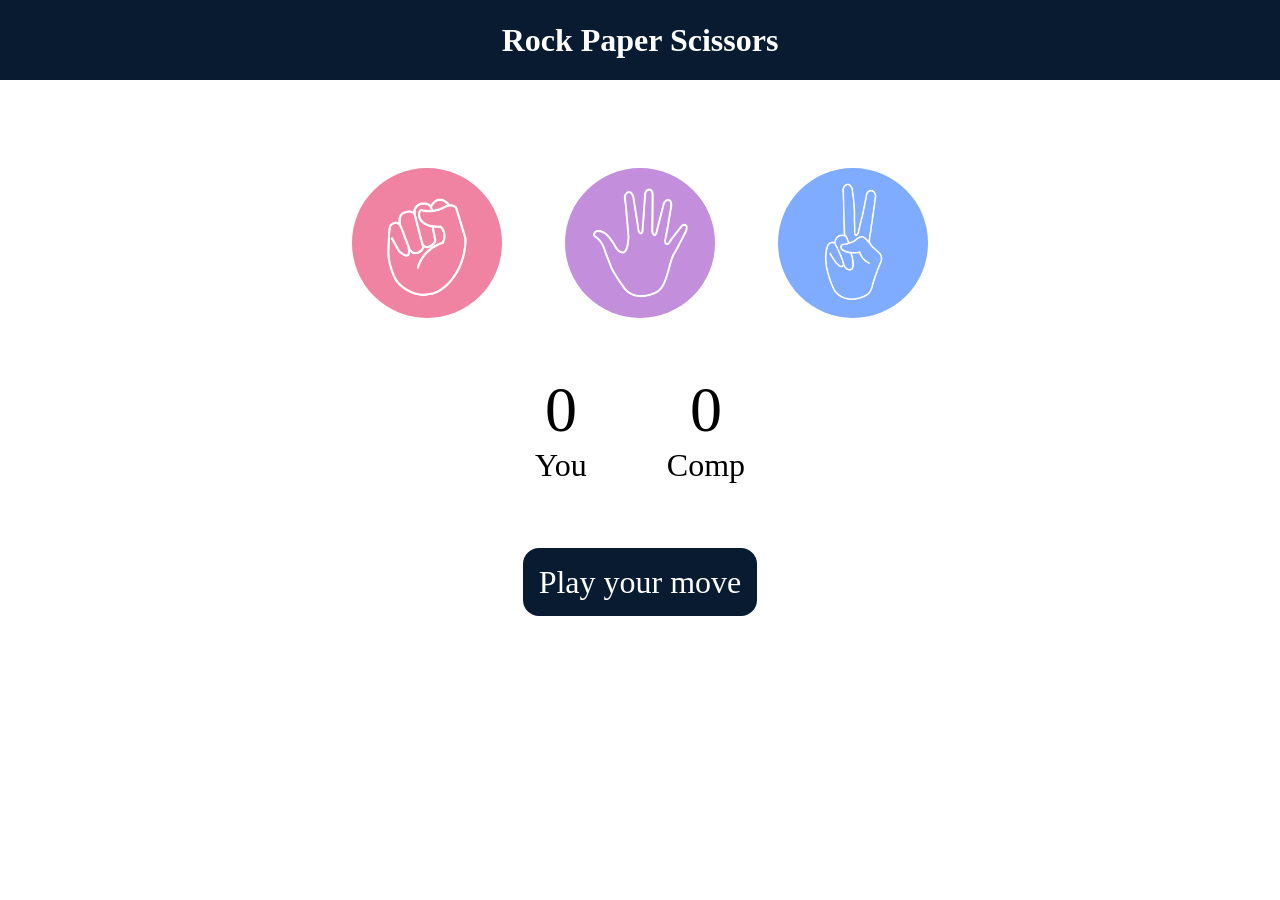
<file: projects/Stone ,paper, scissors/index.html>
<!DOCTYPE html>
<html lang="en">
  <head>
    <meta charset="UTF-8" />
    <meta name="viewport" content="width=device-width, initial-scale=1.0" />
    <title>Rock Paper Scissors Game</title>
    <link rel="stylesheet" href="style.css" />
  </head>
  <body>
    <h1>Rock Paper Scissors</h1>
    <div class="choices">
      <div class="choice" id="rock">
        <img src="rock.png" />
      </div>
      <div class="choice" id="paper">
        <img src="paper.png" />
      </div>
      <div class="choice" id="scissors">
        <img src="scissors.png" />
      </div>
    </div>

    <div class="score-board">
      <div class="score">
        <p id="user-score">0</p>
        <p>You</p>
      </div>
      <div class="score">
        <p id="comp-score">0</p>
        <p>Comp</p>
      </div>
    </div>

    <div class="msg-container">
      <p id="msg">Play your move</p>
    </div>
    <script src="app.js"></script>
  </body>
</html>
</file>
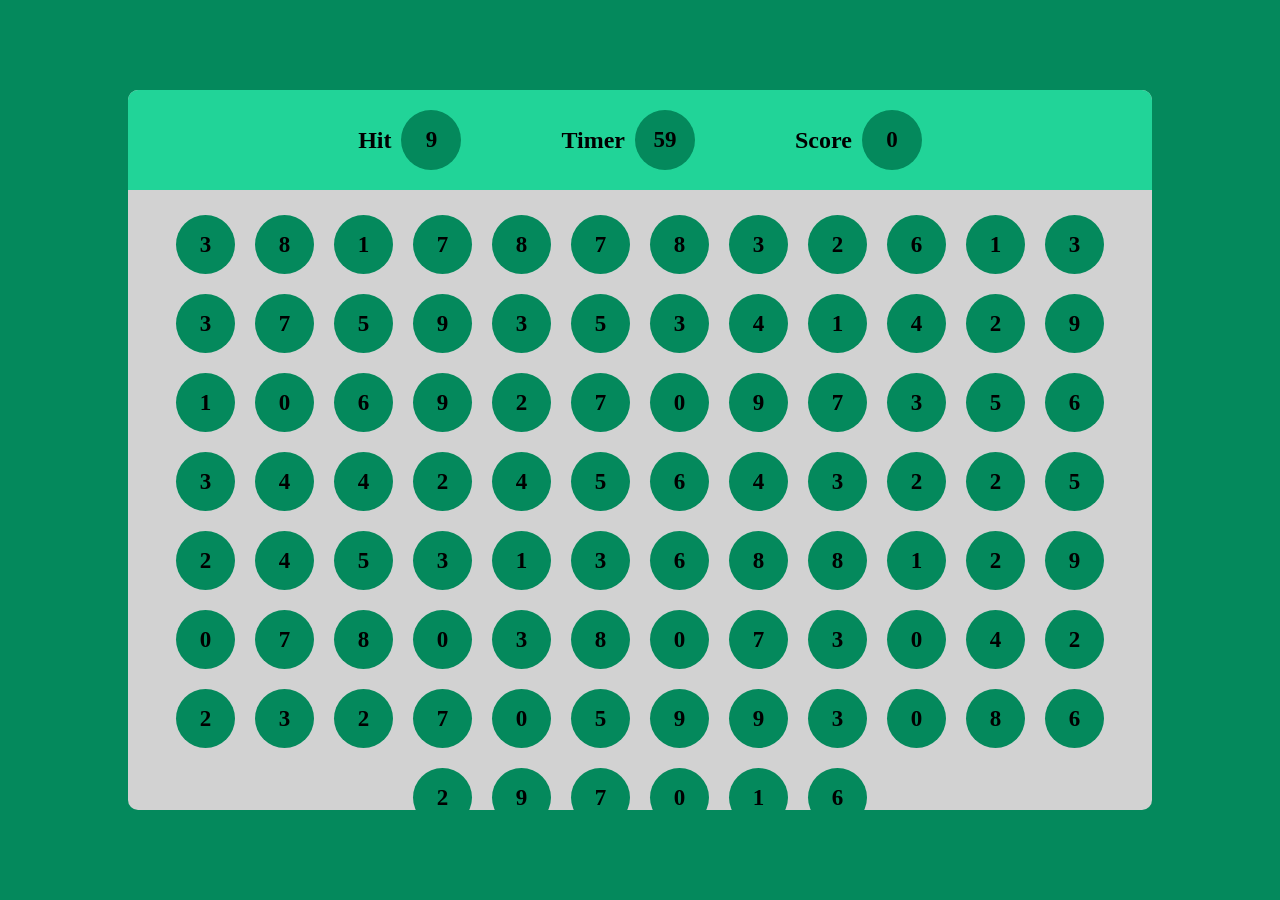
<file: projects/demo.html>
<!DOCTYPE html>
<html lang="en">

<head>
    <meta charset="UTF-8">
    <meta name="viewport" content="width=device-width, initial-scale=1.0">
    <title>Bubble Game </title>

    <style>
        html,
        body {
            height: 100%;
            width: 100%;
            box-sizing: border-box;
            padding: 0px;
            margin: 0px;
        }

        #main {
            height: 100%;
            width: 100%;
            background-color: rgb(4, 137, 92);
            display: flex;
            justify-content: center;
            align-items: center;
        }

        #panal {
            height: 80%;
            width: 80%;
            background-color: rgb(210, 210, 210);
            border-radius: 10px;
            overflow: hidden;
        }

        #ptop {
            height: 100px;
            width: 100%;
            background-color: rgb(33, 212, 152);
            display: flex;
            align-items: center;
            justify-content: center;
            gap: 100px;
        }

        .element {

            display: flex;
            justify-content: space-evenly;
            align-items: center;
            gap: 10px;
        }

        .box {
            height: 20px;
            width: 20px;
            background-color: rgb(4, 137, 92);
            font-weight: 700;
            padding: 20px;
            border-radius: 50%;
            display: flex;
            align-items: center;
            justify-content: center;
            font-size: 23px;
        }

        #pbottom {
            display: flex;
            padding: 15px 20px;
            flex-wrap: wrap;
            justify-content: center;
            align-items: center;
            /* height: calc(100% - 100px); */
        }

        .bubble {
            background-color: rgb(4, 137, 92);
            height: 19px;
            width: 19px;
            font-weight: 700;
            padding: 20px;
            border-radius: 50%;
            display: flex;
            align-items: center;
            justify-content: center;
            font-size: 23px;
            margin: 10px;
        }

        .bubble:hover {
            background-color: rgb(3, 99, 67);
            cursor: pointer;
        }

        #end {
            color: rgb(4, 137, 92);
            font-size: 50px;

        }
    </style>
</head>

<body>
    <div id="main">
        <div id="panal">
            <div id="ptop">
                <div class="element">
                    <h2> Hit</h2>
                    <div id="hitval" class="box">5</div>
                </div>
                <div class="element">
                    <h2>Timer</h2>
                    <div id="Timer" class="box">60</div>
                </div>
                <div class="element">
                    <h2>Score</h2>
                    <div id="Score" class="box">0</div>
                </div>
            </div>
            <div id="pbottom">
                <div class="bubble">5</div>


            </div>
        </div>
    </div>
</body>
<script>function CreateBubble() {
        let bubble = "";
        for (let index = 1; index < 91; index++) {
            bubble += `<div class="bubble">${Math.floor(Math.random() * 10)}</div>`
        }
        document.querySelector("#pbottom").innerHTML = bubble
    }
    function timer() {
        var time = 60;
        let timeVal = setInterval(() => {
            if (time > 0) {
                time--;
                document.querySelector("#Timer").textContent = time;
            } else {
                clearInterval(timeVal)
                document.querySelector("#pbottom").innerHTML = `<h1 id="end">Game Over <br>Score = ${score}</h1>`

            }
        }, 1000);
    }


    function refreshHit() {
        let Hit = Math.floor(Math.random() * 10)
        document.querySelector("#hitval").textContent = Hit
    }

    var score = 0;
    function updateScore() {
        score += 10;
        document.querySelector("#Score").textContent = score;
    }

    document.querySelector("#pbottom").addEventListener('click', (e) => {
        if (e.target.textContent == document.querySelector("#hitval").textContent) {
            updateScore();
            CreateBubble();
            refreshHit();
        }
    }, false)
    timer();
    CreateBubble();
    refreshHit();
</script>

</html>
</file>
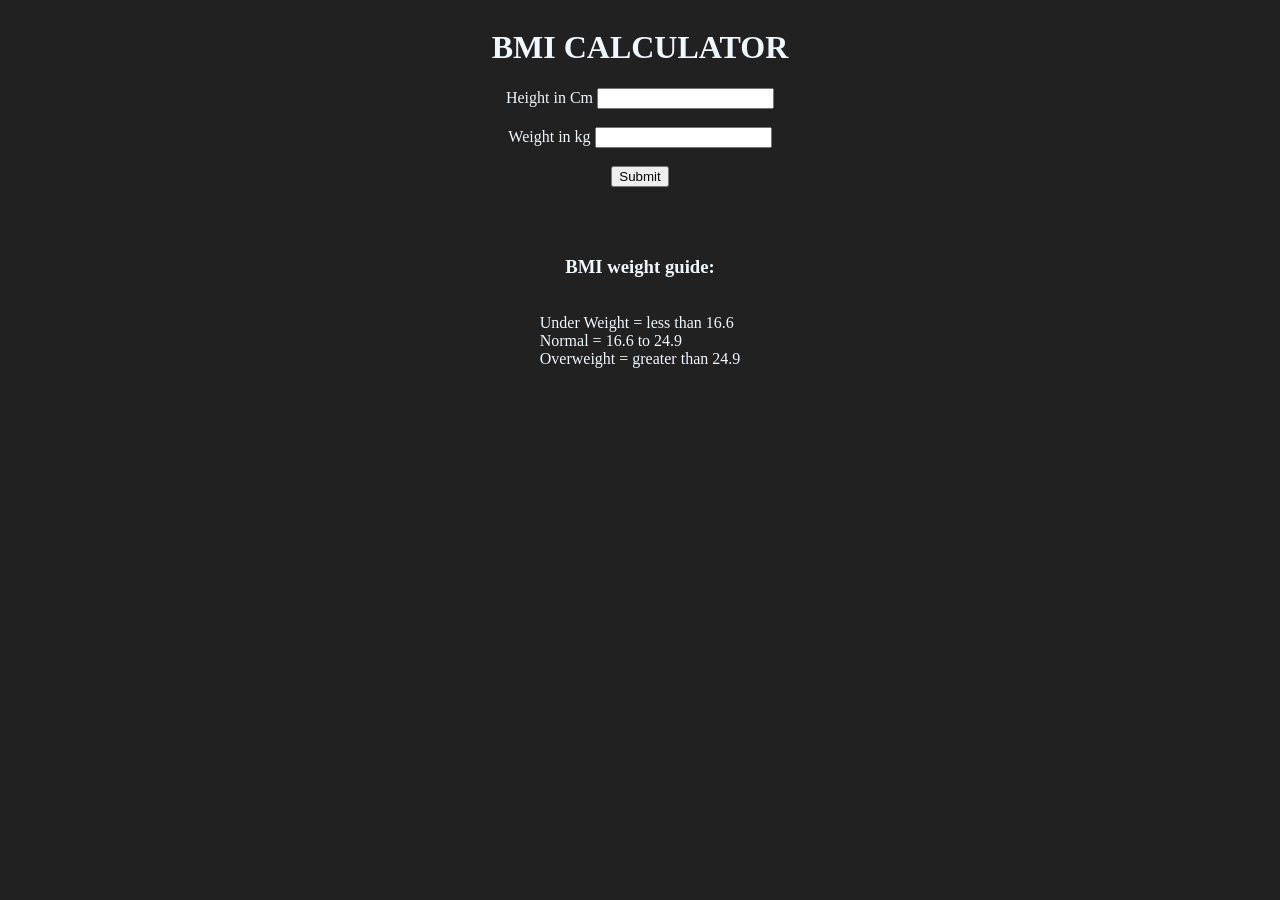
<file: projects/BMI Calculator/BMI_Calculator.html>
<!DOCTYPE html>
<html lang="en">

<head>
    <meta charset="UTF-8">
    <meta name="viewport" content="width=device-width, initial-scale=1.0">
    <title>BMI Calculator</title>
    <style>
        .form {
            flex-direction: column;
            display: flex;
            justify-content: center;
            align-items: center;

        }

        body {
            background-color: #212121;
            color: aliceblue;
        }
    </style>
</head>

<body>
    <form class="form">
        <h1>BMI CALCULATOR</h1>

        <div>Height in Cm
            <input class="height" type="text">
        </div><br>
        <div>Weight in kg
            <input class="weight" type="text">
        </div><br>

        <button class="submit">Submit</button><br>
        <div class="result"></div>
        <p>
        <h3>BMI weight guide:</h3> <br>
        Under Weight = less than 16.6 <br>
        Normal = 16.6 to 24.9 <br>
        Overweight = greater than 24.9
        </p>
    </form>


</body>
<script src="BMI_Calculator.js"></script>

</html>
</file>
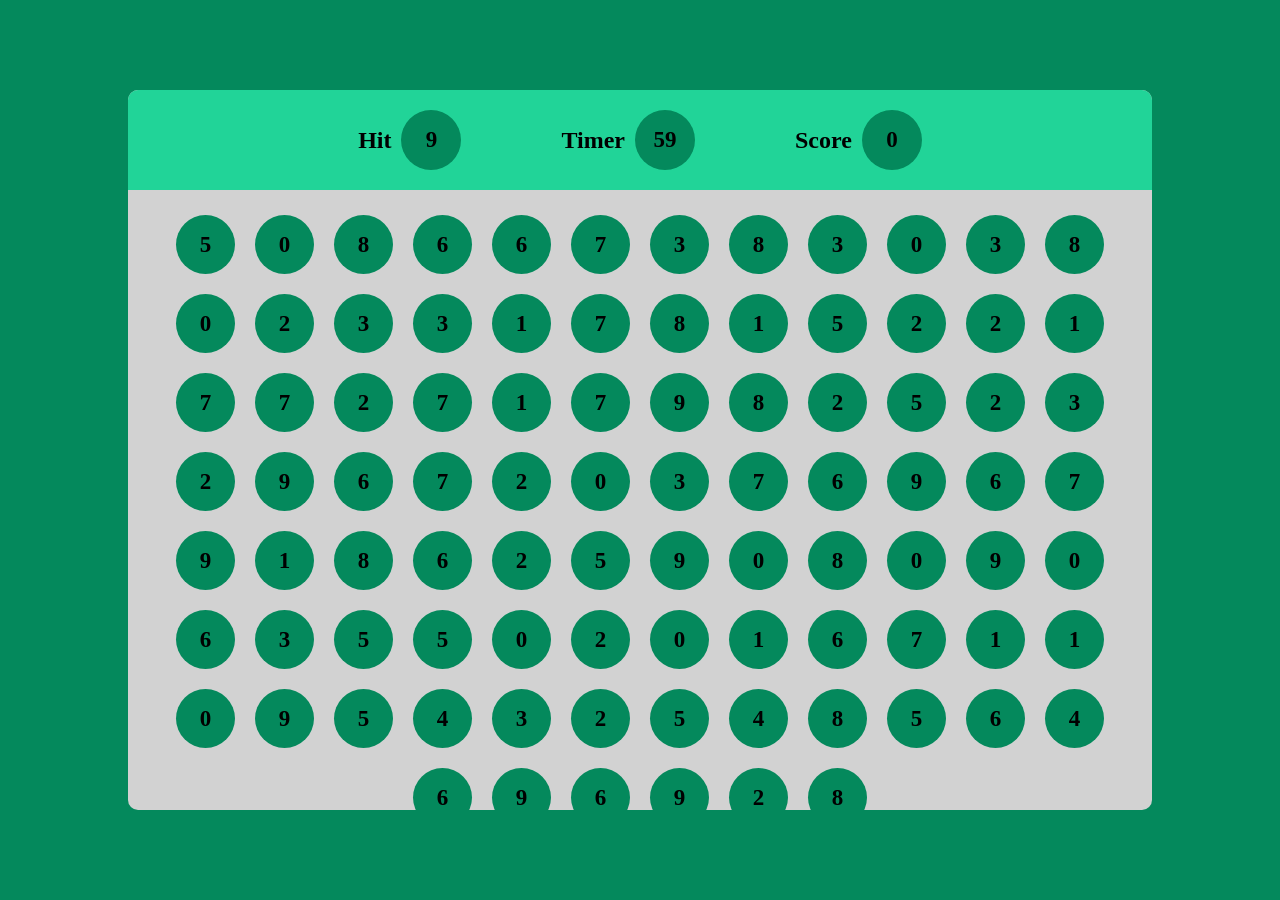
<file: projects/Bubble game/BubbleGame.html>
<!DOCTYPE html>
<html lang="en">

<head>
    <meta charset="UTF-8">
    <meta name="viewport" content="width=device-width, initial-scale=1.0">
    <title>Bubble Game </title>

    <link rel="stylesheet" href="BubbleGame.css">
</head>

<body>
    <div id="main">
        <div id="panal">
            <div id="ptop">
                <div class="element">
                    <h2> Hit</h2>
                    <div id="hitval" class="box">5</div>
                </div>
                <div class="element">
                    <h2>Timer</h2>
                    <div id="Timer" class="box">60</div>
                </div>
                <div class="element">
                    <h2>Score</h2>
                    <div id="Score" class="box">0</div>
                </div>
            </div>
            <div id="pbottom">
                <div class="bubble">5</div>


            </div>
        </div>
    </div>
</body>
<script src="BubbleGame.js"></script>

</html>
</file>
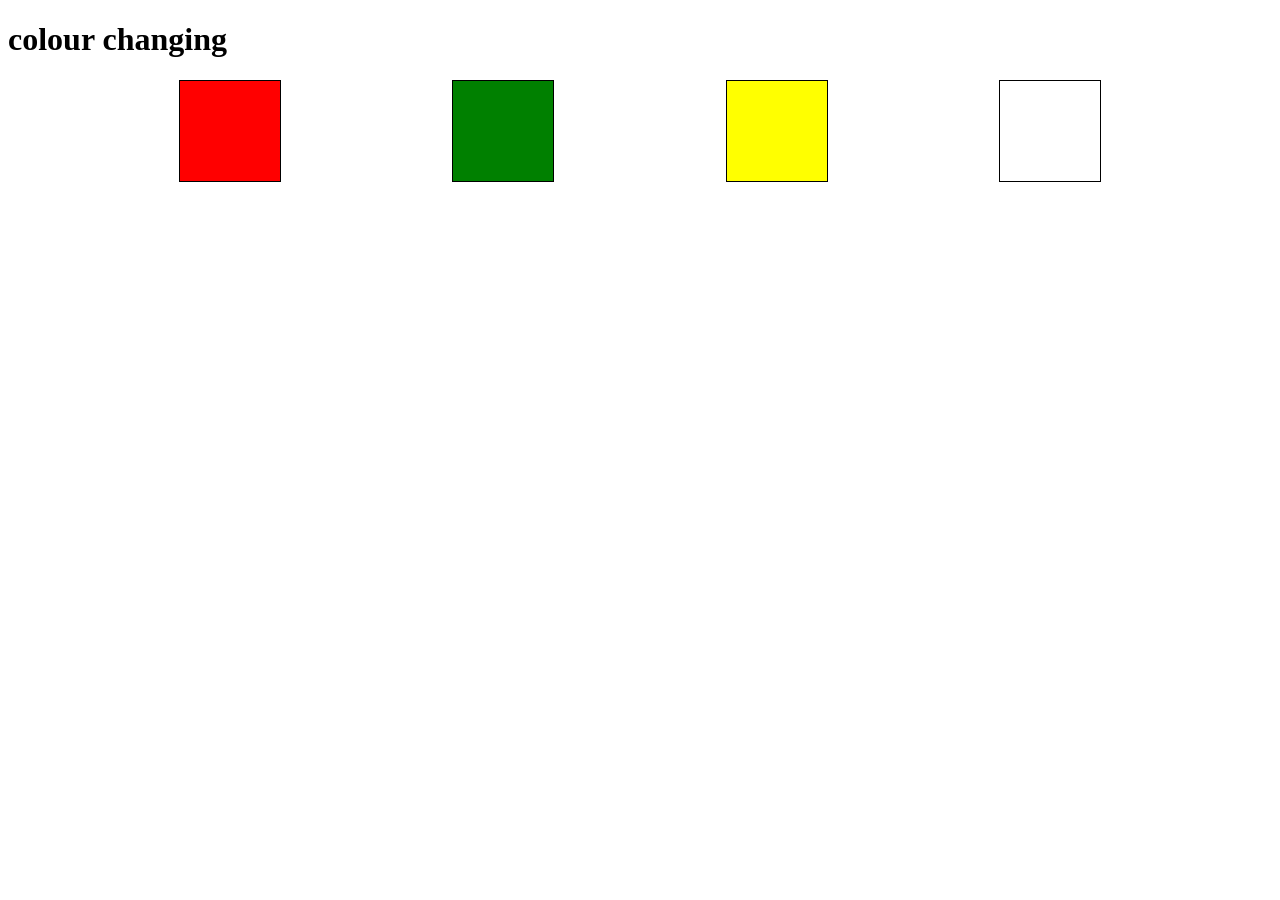
<file: projects/Colour Change/project1.html>
<!DOCTYPE html>
<html lang="en">

<head>
    <meta charset="UTF-8">
    <meta name="viewport" content="width=device-width, initial-scale=1.0">
    <title>Project 1</title>
    <style>
        .mainbov {
            display: flex;
            justify-content:space-evenly;
            align-items: center;
        }


        .button {
            width: 100px;
            height: 100px;
            border: 1px solid black;
            
        }
    </style>
</head>

<body>

    <h1>colour changing </h1>
    <div class="mainbov">
        <div class="button" id="red" style="background-color: red;"></div>
        <div class="button" id="green" style="background-color: green;"></div>
        <div class="button" id="yellow" style="background-color: yellow;"></div>
        <div class="button" id="white" style="background-color: white;"></div>
    </div>

</body>
<script src="project1.js"></script>
</html>
</file>
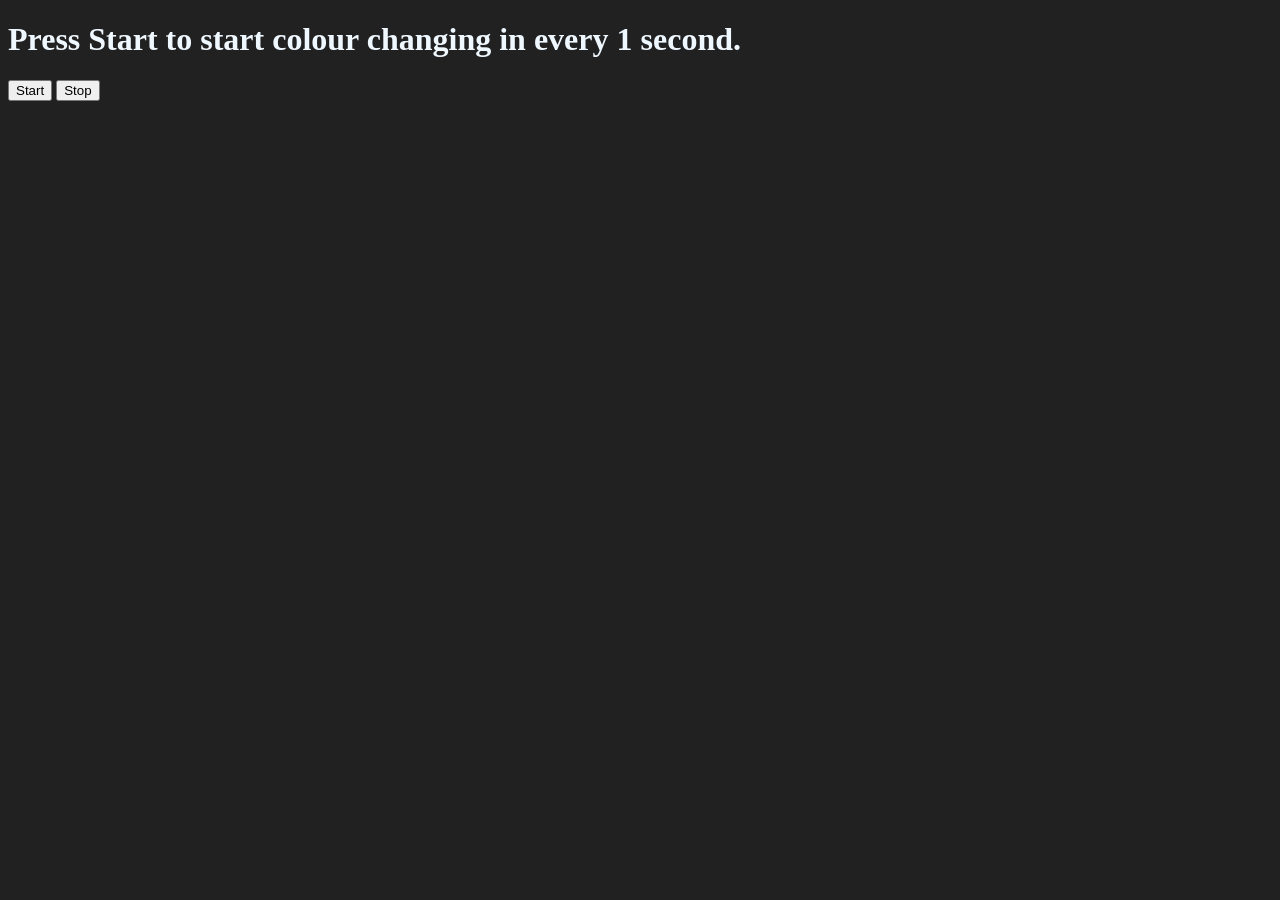
<file: projects/Continous Colour Change/ContinuousColourChange.html>
<!DOCTYPE html>
<html lang="en">

<head>
    <meta charset="UTF-8">
    <meta name="viewport" content="width=device-width, initial-scale=1.0">
    <title>colour</title>
    <style>
        body {
            background-color: #212121;
            color: aliceblue;

        }
    </style>
</head>

<body>
    <div class="game">
        <h1>Press Start to start colour changing in every 1 second.</h1>
        <button id="start">Start</button>
        <button id="Stop"> Stop</button>
    </div>    
</body>
<script src="ContinuousColourChange.js"></script>

</html>
</file>
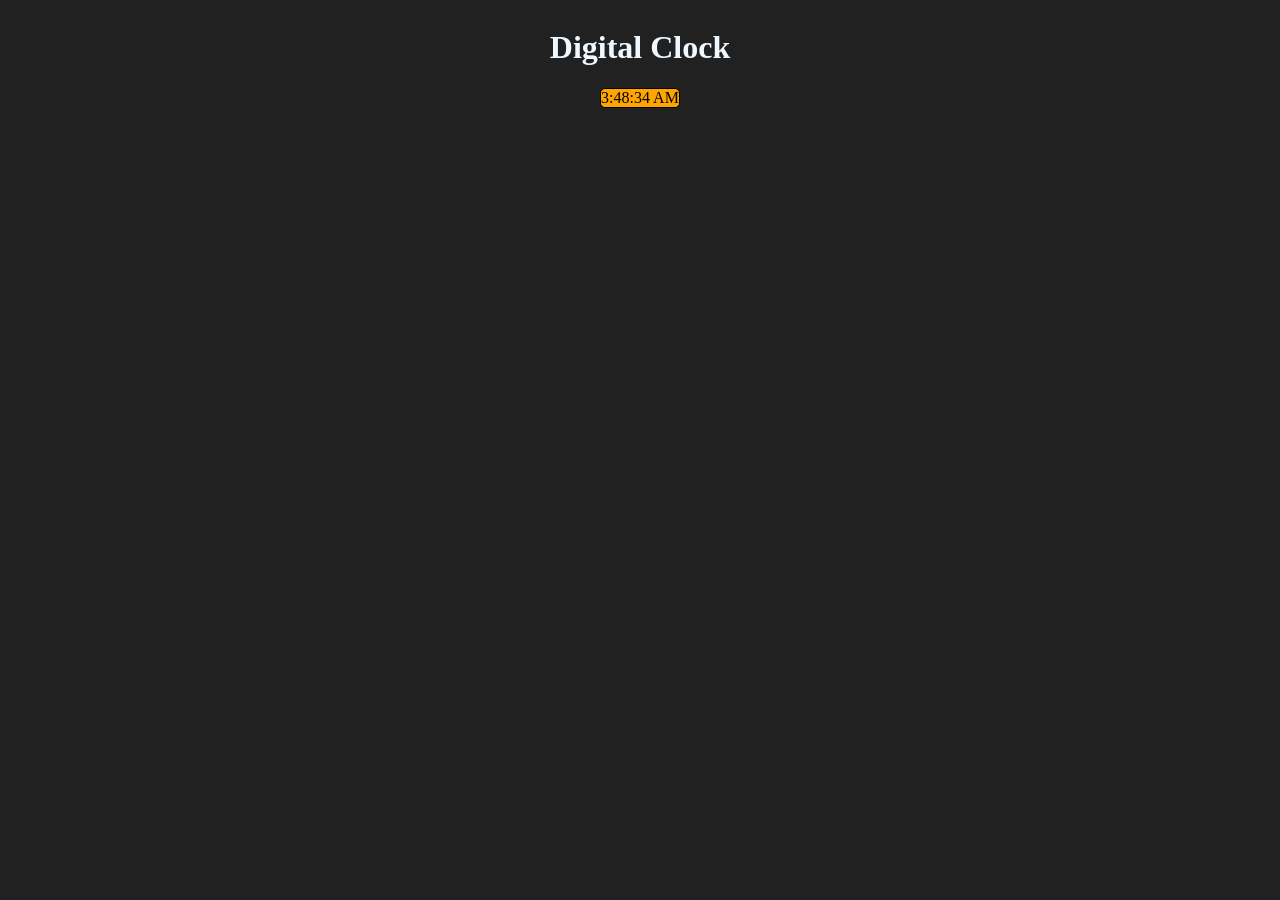
<file: projects/Digital Clock/Digital_Clock.html>
<!DOCTYPE html>
<html lang="en">
<head>
    <meta charset="UTF-8">
    <meta name="viewport" content="width=device-width, initial-scale=1.0">
    <title>Digital Clock</title>
    <style>
        body{
            background-color: #212121;
            color: aliceblue;
        }
        .main{
            flex-direction:column;
            display: flex;
            justify-content: center;
            align-items: center;
        }
        .clock{
            background-color: orange;
            border-radius: 5px;
            border: 1px solid black;
            color: black;
        }
    </style>
</head>
<body>
    <div class="main">
        <div class="text"><h1>Digital Clock</h1></div>
         <div class="clock"></div>
    </div>
    
</body>
<script src="Digital_Clock.js"></script>
</html>
</file>
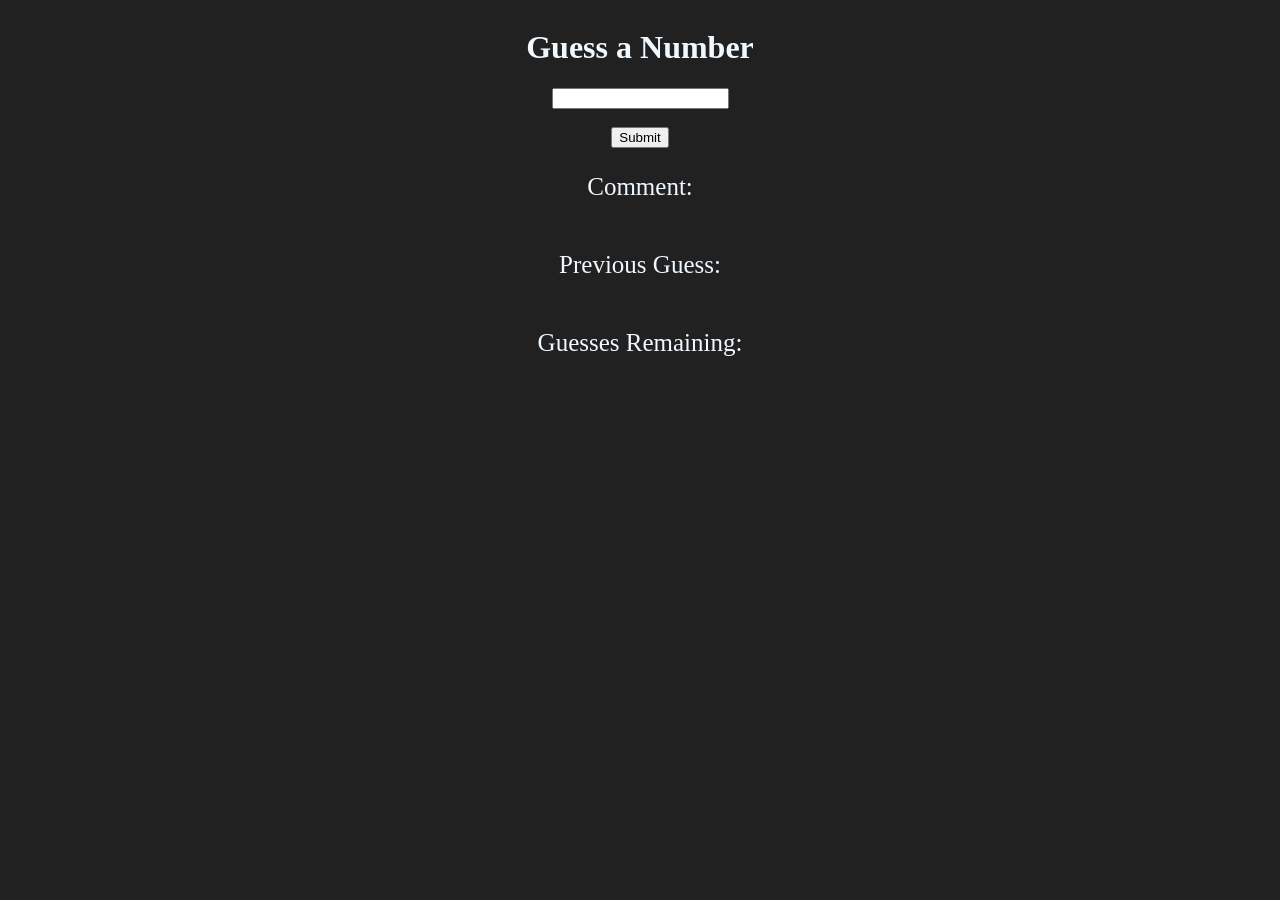
<file: projects/Guess number/GuessNumber.html>
<!DOCTYPE html>
<html lang="en">

<head>
    <meta charset="UTF-8">
    <meta name="viewport" content="width=device-width, initial-scale=1.0">
    <title>Guess Number</title>
    <style>
        body {
            background-color: #212121;
            color: aliceblue;
        }

        .input {
            flex-direction: column;
            display: flex;
            justify-content: center;
            align-items: center;
        }

        .result {
            flex-direction: column;
            display: flex;
            justify-content: center;
            align-items: center;
            font-size: 25px;
        }
    </style>
</head>

<body>
    <form class="input">
        <h1>Guess a Number</h1>
        <input type="text" id="noInput"><br>
        <button id="submit">Submit</button>
    </form>
    <div class="result">
        <p>Comment:<span class="TF"></span></p>
        <p>Previous Guess:<span class="preGuess"></span></p>
        <p>Guesses Remaining:<span class="RemGuess"></span></p>

    </div>



</body>
<script src="GuessNumber.js"></script>

</html>
</file>
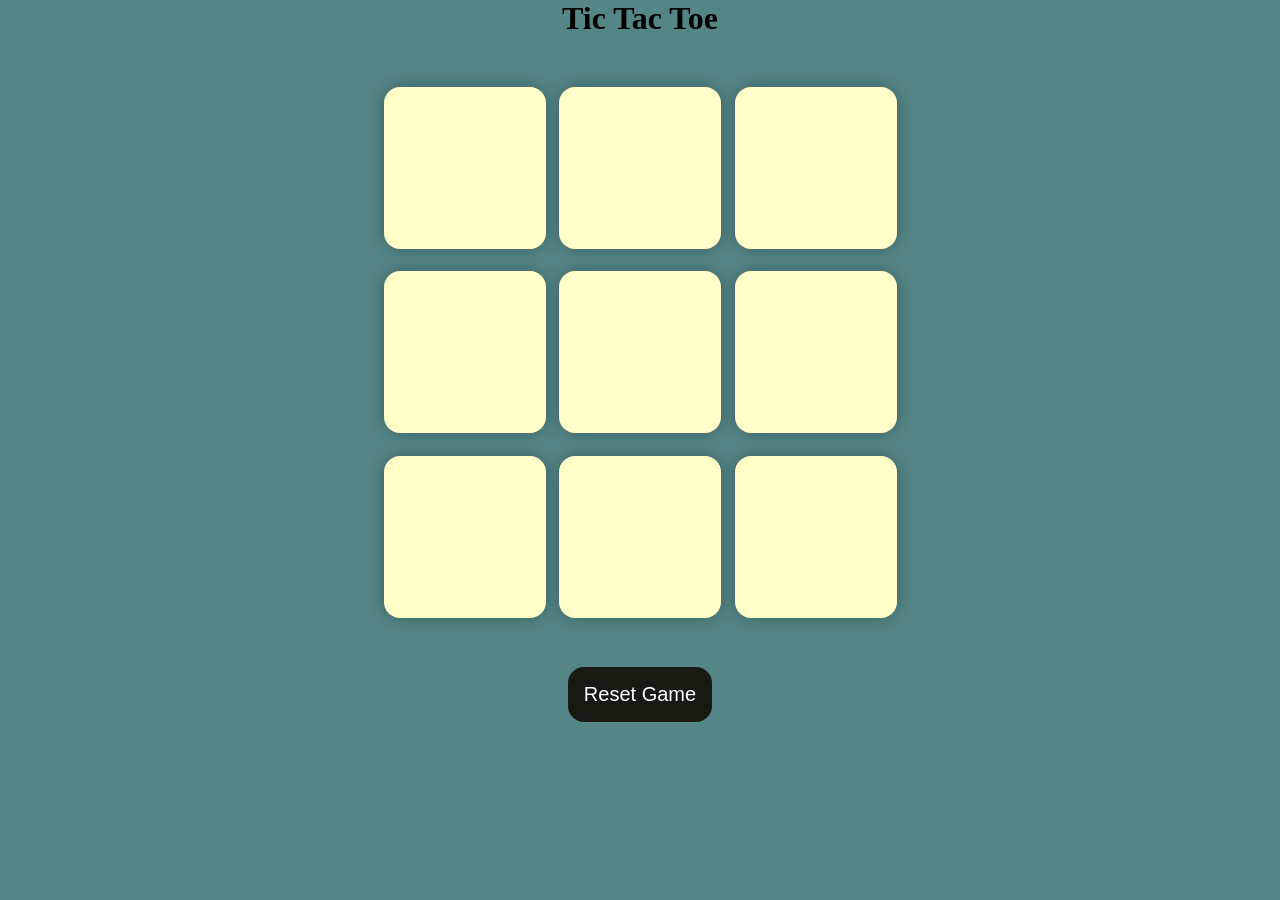
<file: projects/Tictoe game/tictoe.html>
<!DOCTYPE html>
<html lang="en">
  <head>
    <meta charset="UTF-8" />
    <meta name="viewport" content="width=device-width, initial-scale=1.0" />
    <title>Tic-Tac-Toe Game</title>
    <link rel="stylesheet" href="tictoe.css" />
  </head>
  <body>
    <div class="msg-container hide">
      <p id="msg">Winner</p>
      <button id="new-btn">New Game</button>
    </div>
    <main>
      <h1>Tic Tac Toe</h1>
      <div class="container">
        <div class="game">
          <button class="box"></button>
          <button class="box"></button>
          <button class="box"></button>
          <button class="box"></button>
          <button class="box"></button>
          <button class="box"></button>
          <button class="box"></button>
          <button class="box"></button>
          <button class="box"></button>
        </div>
      </div>
      <button id="reset-btn">Reset Game</button>
    </main>
    <script src="app.js"></script>
  </body>
</html>
</file>
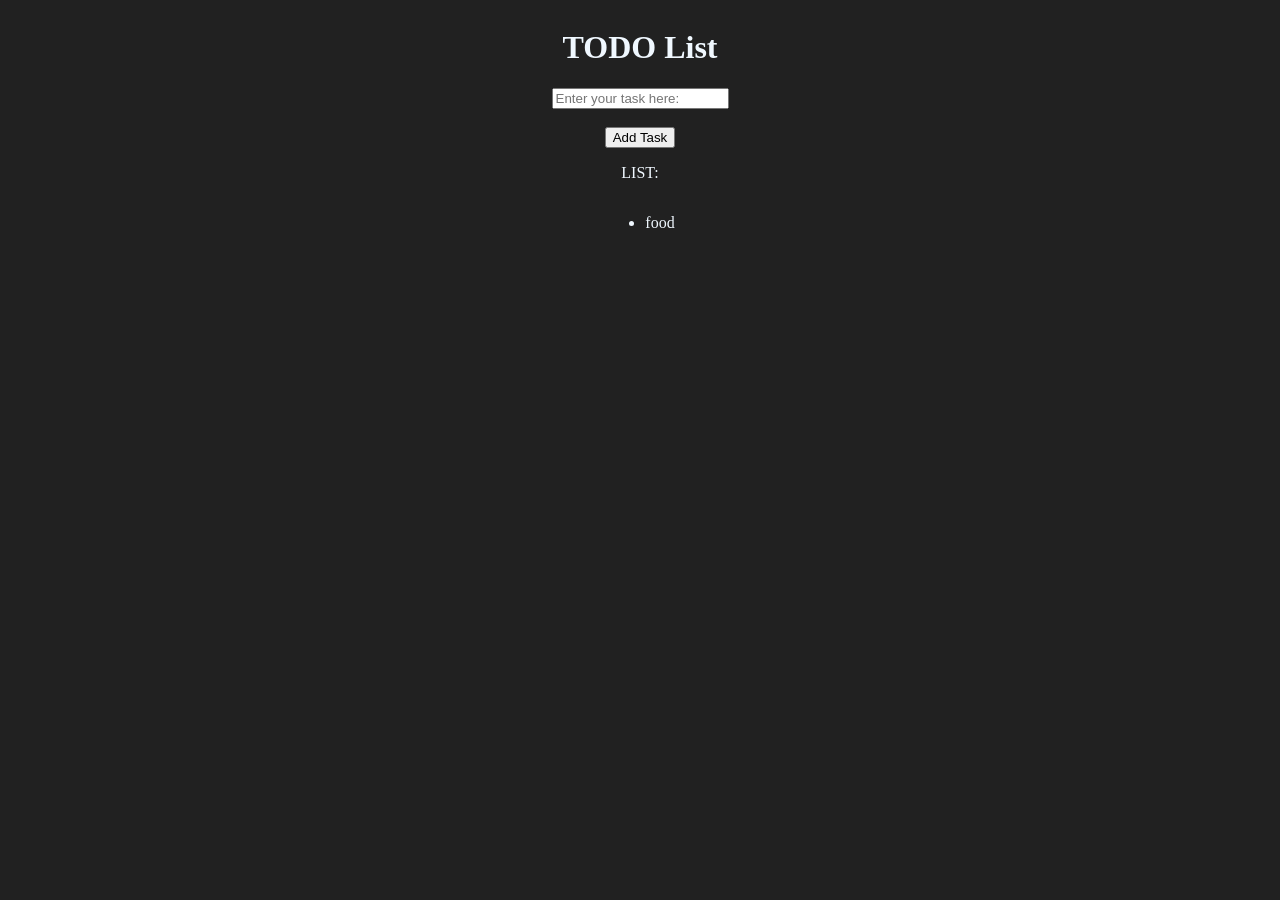
<file: projects/TODO list/TodoList.html>
<!DOCTYPE html>
<html lang="en">

<head>
    <meta charset="UTF-8">
    <meta name="viewport" content="width=device-width, initial-scale=1.0">
    <title>TODO List</title>
    <link rel="stylesheet" href="TodoList.css">

</head>

<body>
    <div id="main">

        <h1 id="heading">TODO List</h1>
        <input  placeholder="Enter your task here:"><br>
        <button id="button">Add Task</button>
        <p>LIST:</p>
        <ul class="ul">
            <li class="list">food</li>
        </ul>
    </div>
</body>
<script src="TodoList.js"></script>

</html>
</file>
<file: projects/Stone ,paper, scissors/style.css>
* {
    margin: 0;
    padding: 0;
    text-align: center;
  }
  
  h1 {
    background-color: #081b31;
    color: #fff;
    height: 5rem;
    line-height: 5rem;
  }
  
  .choice {
    height: 165px;
    width: 165px;
    border-radius: 50%;
    display: flex;
    justify-content: center;
    align-items: center;
  }
  
  .choice:hover {
    cursor: pointer;
    background-color: #081b31;
  }
  
  img {
    height: 150px;
    width: 150px;
    object-fit: cover;
    border-radius: 50%;
  }
  
  .choices {
    display: flex;
    justify-content: center;
    align-items: center;
    gap: 3rem;
    margin-top: 5rem;
  }
  
  .score-board {
    display: flex;
    justify-content: center;
    align-items: center;
    font-size: 2rem;
    margin-top: 3rem;
    gap: 5rem;
  }
  
  #user-score,
  #comp-score {
    font-size: 4rem;
  }
  
  .msg-container {
    margin-top: 5rem;
  }
  
  #msg {
    background-color: #081b31;
    color: #fff;
    font-size: 2rem;
    display: inline;
    padding: 1rem;
    border-radius: 1rem;
  }
</file>
<file: projects/Bubble game/BubbleGame.css>
html,
body {
    height: 100%;
    width: 100%;
    box-sizing: border-box;
    padding: 0px;
    margin: 0px;
}

#main {
    height: 100%;
    width: 100%;
    background-color: rgb(4, 137, 92);
    display: flex;
    justify-content: center;
    align-items: center;
}

#panal {
    height: 80%;
    width: 80%;
    background-color: rgb(210, 210, 210);
    border-radius: 10px;
    overflow: hidden;
}

#ptop {
    height: 100px;
    width: 100%;
    background-color: rgb(33, 212, 152);
    display: flex;
    align-items: center;
    justify-content: center;
    gap: 100px;
}

.element {

    display: flex;
    justify-content: space-evenly;
    align-items: center;
    gap: 10px;
}

.box {
    height: 20px;
    width: 20px;
    background-color: rgb(4, 137, 92);
    font-weight: 700;
    padding: 20px;
    border-radius: 50%;
    display: flex;
    align-items: center;
    justify-content: center;
    font-size: 23px;
}

#pbottom {
    display: flex;
    padding: 15px 20px;
    flex-wrap: wrap;
    justify-content: center;
    align-items: center;
    /* height: calc(100% - 100px); */
}

.bubble {
    background-color: rgb(4, 137, 92);
    height: 19px;
    width: 19px;
    font-weight: 700;
    padding: 20px;
    border-radius: 50%;
    display: flex;
    align-items: center;
    justify-content: center;
    font-size: 23px;
    margin: 10px;
}

.bubble:hover {
    background-color: rgb(3, 99, 67);
    cursor: pointer;
}

#end {
    color: rgb(4, 137, 92);
    font-size: 50px;

}
</file>
<file: projects/Tictoe game/tictoe.css>
* {
    margin: 0;
    padding: 0;
  }
  
  body {
    background-color: #548687;
    text-align: center;
  }
  
  .container {
    height: 70vh;
    display: flex;
  
    justify-content: center;
    align-items: center;
  }
  
  .game {
    height: 60vmin;/*vmin:1% of the viewport's smaller dimension*/
    width: 60vmin;
    display: flex;
    flex-wrap: wrap;
    justify-content: center;
    align-items: center;
    gap: 1.5vmin;
  }
  
  .box {
    height: 18vmin;
    width: 18vmin;
    border-radius: 1rem;
    border: none;
    box-shadow: 0 0 1rem rgba(0, 0, 0, 0.3);
    font-size: 8vmin;
    color: #b0413e;
    background-color: #ffffc7;
  }
  
  #reset-btn {
    padding: 1rem;
    font-size: 1.25rem;
    background-color: #191913;
    color: #fff;
    border-radius: 1rem;
    border: none;
  }
  
  #new-btn {
    padding: 1rem;
    font-size: 1.25rem;
    background-color: #191913;
    color: #fff;
    border-radius: 1rem;
    border: none;
  }
  
  #msg {
    color: #ffffc7;
    font-size: 5vmin;
  }
  
  .msg-container {
    height: 100vmin;
    display: flex;
    justify-content: center;
    align-items: center;
    flex-direction: column;
    gap: 4rem;
  }
  
  .hide {
    display: none;
  }
</file>
<file: projects/TODO list/TodoList.css>
body {
    background-color: #212121;
    color: aliceblue;

}

#main {
    flex-direction: column;
    display: flex;
    align-items: center;
    justify-content: center;
}
</file>
